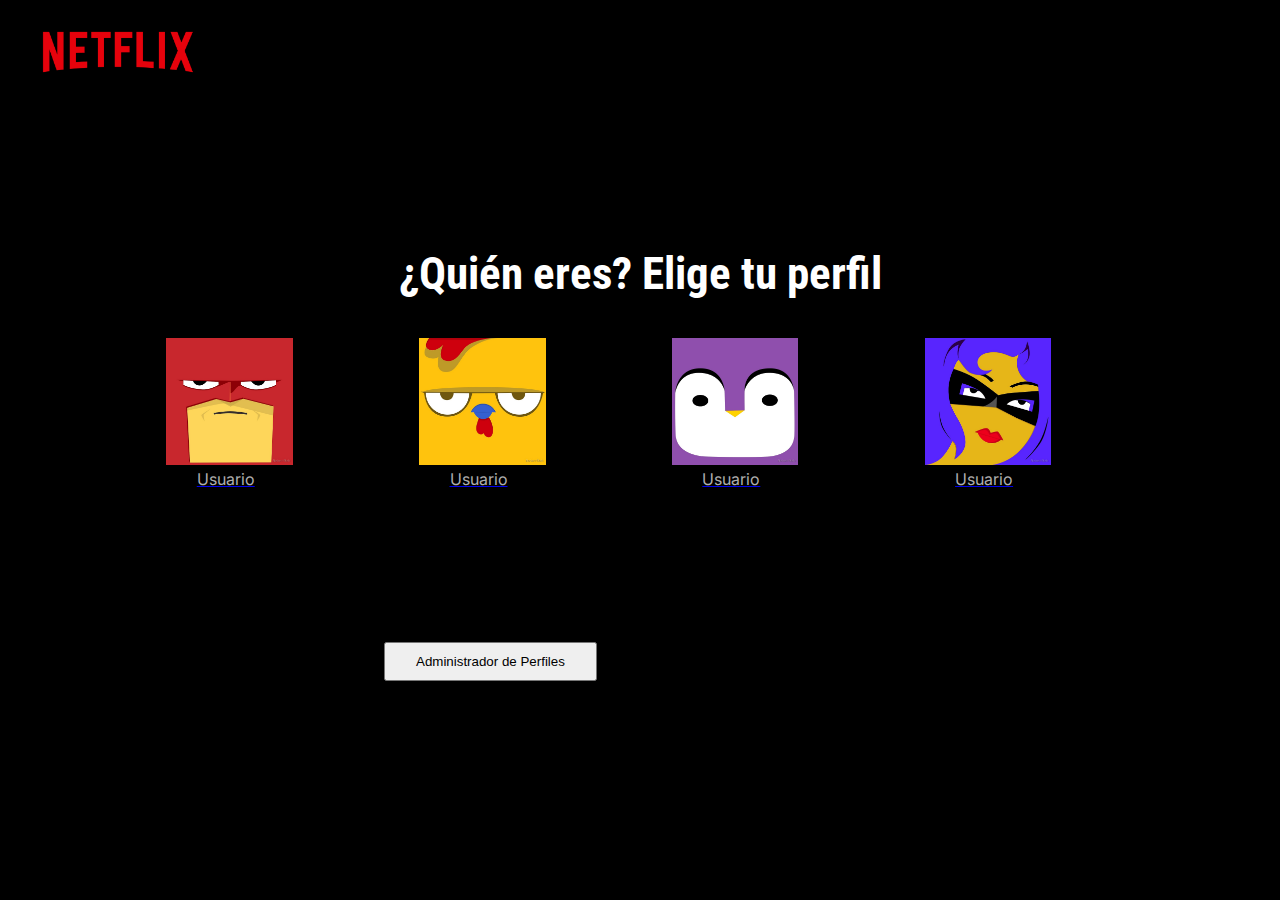
<file: index.html>
<!DOCTYPE html>
<html lang="es">

<head>
    <meta charset="UTF-8">
    <meta http-equiv="X-UA-Compatible" content="IE=edge">
    <meta name="viewport" content="width=device-width, initial-scale=1.0">
    <title>Netflix</title>
    <link rel="shortcut icon" href="img/favicom.png" type="image/x-icon">
    <link rel="stylesheet" href="css/estilos.css">
    <link href="https://cdn.jsdelivr.net/npm/bootstrap@5.1.3/dist/css/bootstrap.min.css" rel="stylesheet" integrity="sha384-1BmE4kWBq78iYhFldvKuhfTAU6auU8tT94WrHftjDbrCEXSU1oBoqyl2QvZ6jIW3" crossorigin="anonymous">
    <script src="https://cdn.jsdelivr.net/npm/bootstrap@5.1.3/dist/js/bootstrap.bundle.min.js" integrity="sha384-ka7Sk0Gln4gmtz2MlQnikT1wXgYsOg+OMhuP+IlRH9sENBO0LRn5q+8nbTov4+1p" crossorigin="anonymous"></script>
</head>

<body class="color_fondo">




    <!--PANTALLA DE CARGA INICIA-->


    <div class="logo_netflix">
        <img width="15%" src="img/logo netflix.png" alt="logo_netflix">
    </div>

    <div class="perfiles_en_descanzo">
        <h1 class="Letra_pantalla_inicio">¿Quién eres? Elige tu perfil</h1>




        <ul class="choose-profile">


            <li class="perfiles">
                <div>
                    <a class="profile-link" tabindex="0" href="Inicio.html" data-uia="action-select-profile+primary">
                        <div class="avatar-wrapper">
                            <div class="profile-icon" data-profile-guid="64MDYFBIDRDAXAALMIUWHMT2DU">
                                <img width="50%" src="img/1.jpg" alt="img/1.jpg">
                                <p class="Letra_pantalla_inicio1">Usuario</p>
                            </div>
                        </div>
                    </a>
                    <div class="profile-children"></div>
                </div>
            </li>

            <li class="perfiles">
                <div>
                    <a class="profile-link" tabindex="0" href="Inicio.html" data-uia="action-select-profile+primary">
                        <div class="avatar-wrapper">
                            <div class="profile-icon" data-profile-guid="64MDYFBIDRDAXAALMIUWHMT2DU">
                                <img width="50%" src="img/2.jpg" alt="img/2.jpg">
                                <p class="Letra_pantalla_inicio1">Usuario</p>
                            </div>
                        </div>
                    </a>
                    <div class="profile-children"></div>
                </div>
            </li>

            <li class="perfiles">
                <div>
                    <a class="profile-link" tabindex="0" href="Inicio.html" data-uia="action-select-profile+primary">
                        <div class="avatar-wrapper">
                            <div class="profile-icon" data-profile-guid="64MDYFBIDRDAXAALMIUWHMT2DU">
                                <img width="50%" src="img/3.jpg" alt="img/3.jpg">
                                <p class="Letra_pantalla_inicio1">Usuario</p>
                            </div>
                        </div>
                    </a>
                    <div class="profile-children"></div>
                </div>
            </li>

            <li class="perfiles">
                <div>
                    <a class="profile-link" tabindex="0" href="Inicio.html" data-uia="action-select-profile+primary">
                        <div class="avatar-wrapper">
                            <div class="profile-icon" data-profile-guid="64MDYFBIDRDAXAALMIUWHMT2DU">
                                <img width="50%" src="img/4.jpg" alt="img/4.jpg">
                                <p class="Letra_pantalla_inicio1">Usuario</p>
                            </div>
                        </div>
                    </a>
                    <div class="profile-children"></div>
                </div>
            </li>


        </ul>
    </div>

    <button type="button" class="btn btn-outline-danger boton-administrador">Administrador de Perfiles</button>

    <!--PANTALLA DE CARGA FINALIZA-->






</body>

</html>
</file>
<file: css/estilos.css>
@import url('https://fonts.googleapis.com/css2?family=Roboto+Condensed&display=swap');
@import url('https://fonts.googleapis.com/css2?family=Libre+Baskerville:wght@700&display=swap');
@import url('https://fonts.googleapis.com/css2?family=Inter&display=swap');

/* ---- ----- ----- PERFILES ----- ----- ----- */


/* ---- ----- ----- PERFILES ----- ----- ----- */


/* ---- ----- ----- PERFILES ----- ----- ----- */

.logo_netflix {
    padding: 1%;
    border: 1%;
    margin: 1%;
}

.color_fondo {
    background-color: black;
}

.perfiles_en_descanzo {
    margin: 12% auto;
}

.Letra_pantalla_inicio {
    width: 100%;
    color: #fff;
    font-size: 3.5vw;
    font-family: 'Roboto Condensed', sans-serif;
    text-align: center;
}

.Letra_pantalla_inicio1 {
    font-size: 100%;
    font-family: 'Inter', sans-serif;
    align-items: center;
    justify-items: center;
    color: rgb(175, 174, 174);
    margin: auto 12%;
    text-decoration: solid;
}

.choose-profile {
    display: flex;
    margin: 3% 8% auto 13%;
}

.boton-administrador {
    padding: 10px 30px;
    margin: auto 42% auto 42%;
}

.logo-brra-generos {
    margin: auto 10%;
}

* {
    margin: 0;
    padding: 0;
}

body {
    background: rgba(0, 0, 0, 0.979);
}

.contenedor {
    font-family: Georgia, 'Times New Roman', Times, serif;
    max-width: 2000px;
    margin: auto;
}


/* menu de navegacion */

.contenedor header .main {
    width: 100%;
    background: rgba(0, 0, 0, 0.685);
    display: flex;
    align-items: center;
    padding-top: 20px;
    padding-bottom: 10px;
    padding-left: 20px;
    position: fixed;
    z-index: 1;
}

.contenedor header .main .use {
    display: none;
}

.contenedor header .main .use .datos2 {
    text-align: center;
}

.contenedor header .main .logo {
    color: red;
    margin-left: 50px;
    margin-right: 20px;
}


/* #menu ul li {
    background-color:#2e518b;
} */

#menu ul {
    list-style: none;
    margin: 0;
    padding: 0;
}

#menu ul a {
    display: block;
    color: #fff;
    text-decoration: none;
    font-weight: 400;
    font-size: 15px;
    padding: 10px;
    font-family: "HelveticaNeue", "Helvetica Neue", Helvetica, Arial, sans-serif;
    /* text-transform:uppercase; */
    letter-spacing: 1px;
}

#menu ul li {
    position: relative;
    float: left;
    margin: 0;
    padding: 0;
}


/* #menu ul li:hover {
  background:#5b78a7;
} */

#menu ul ul {
    display: none;
    position: absolute;
    top: 100%;
    left: 0;
    padding: 0;
}

#menu ul ul li {
    float: none;
    width: 102px;
}

#menu ul ul a {
    line-height: 120%;
    padding: 10px 15px;
}

#menu ul a:hover {
    color: rgb(163, 163, 163);
}

#menu ul li:hover>ul {
    display: block;
    background: rgba(0, 0, 0, 0.788);
    border-radius: 0px 0px 5px 5px;
}

#menu ul li:hover>.cate {
    background: black;
    border-radius: 5px 5px 0px 0px;
}

#menu ul ul .cate2 {
    display: none;
}


/* sesion  */

#sesion {
    text-transform: capitalize;
}

#sesion ul {
    list-style: none;
    margin: 0;
    padding: 0;
}

#sesion ul a {
    display: block;
    color: #fff;
    text-decoration: none;
    font-weight: 400;
    font-size: 15px;
    padding: 10px;
    font-family: "HelveticaNeue", "Helvetica Neue", Helvetica, Arial, sans-serif;
    /* text-transform:uppercase; */
    letter-spacing: 1px;
}

#sesion ul li {
    position: relative;
    float: left;
    margin: 0;
    padding: 0;
}


/* #menu ul li:hover {
	background:#5b78a7;
  } */

#sesion ul ul {
    display: none;
    position: absolute;
    top: 100%;
    left: 0;
    padding: 0;
}

#sesion ul ul li {
    float: none;
    width: 130px;
}

#sesion ul ul a {
    line-height: 120%;
    padding: 10px 0px;
}

#sesion ul #cerrar:hover {
    text-decoration: underline;
}

#sesion ul li:hover>ul {
    display: block;
    background: rgba(0, 0, 0, 0.788);
    border-radius: 0px 0px 5px 5px;
}

#sesion ul li:hover>.cate {
    border-radius: 5px 5px 3px 3px;
}

#sesion ul .cate {
    display: flex;
    align-items: center;
}

#cerrar {
    text-align: center;
    width: 100%;
    font-weight: bold;
    padding-bottom: 5px;
}

#icono {
    width: 30px;
    margin-right: 10px;
}


/* Estilos portada y sinopsis */


/* .contenedor header{
    background: url('../poster/principal/5.jpg');
    height: 550px;
    background-position: top center;
    background-size: cover;
} */

.contenedor header .titulo {
    color: white;
    width: 500px;
    padding-top: 300px;
    margin-left: 60px;
    font-family: 'Libre Baskerville', serif;
}

.contenedor header .titulo p {
    font-weight: bold;
    color: rgba(255, 255, 255, 0.911);
}

.contenedor header .titulo .caja1 {
    padding-left: 20px;
    width: 175px;
}

.contenedor header .titulo .caja2 {
    width: 205px;
}

.contenedor header .titulo a {
    background: rgba(0, 0, 0, 0.719);
    color: rgb(255, 255, 255);
    display: inline-block;
    text-decoration: none;
    margin-top: 40px;
    margin-right: 15px;
    padding-top: 17px;
    padding-bottom: 17px;
    padding-left: 15px;
    padding-right: 10px;
    border-radius: 10px;
    font-weight: bold;
}

.contenedor header .titulo a:hover {
    background: white;
    color: rgba(0, 0, 0, 0.747);
}

.contenedor header .titulo a img {
    width: 20px;
    float: left;
    margin-right: 15px;
    border-radius: 10px;
}


/* ---- ----- ----- Contenedor Titulo y Controles ----- ----- ----- */

.contenedor-titulo-controles {
    display: flex;
    justify-content: space-between;
    align-items: end;
}

.contenedor-titulo-controles h3 {
    margin-top: 10px;
    margin-left: 15px;
    color: rgba(255, 255, 255, 0.829);
    font-size: 20px;
}

.contenedor-titulo-controles .indicadores button {
    background: #fff;
    height: 3px;
    width: 10px;
    cursor: pointer;
    border: none;
    margin-right: 2px;
}

.contenedor-titulo-controles .indicadores button:hover,
.contenedor-titulo-controles .indicadores button.activo {
    background: red;
}


/* ---- ----- ----- Contenedor Principal y Flechas ----- ----- ----- */

.peliculas-recomendadas {
    margin-bottom: 10px;
    margin-left: 40px;
    margin-right: 40px;
}

.peliculas-recomendadas .contenedor-principal {
    display: flex;
    align-items: center;
    position: relative;
}

.peliculas-recomendadas .contenedor-principal .flecha-izquierda,
.peliculas-recomendadas .contenedor-principal .flecha-derecha {
    position: absolute;
    border: none;
    background: rgba(0, 0, 0, 0.3);
    font-size: 40px;
    height: 50%;
    top: calc(50% - 25%);
    line-height: 40px;
    width: 50px;
    color: #fff;
    cursor: pointer;
    z-index: 500;
    transition: .2s ease all;
}

.peliculas-recomendadas .contenedor-principal .flecha-izquierda:hover,
.peliculas-recomendadas .contenedor-principal .flecha-derecha:hover {
    background: rgba(0, 0, 0, .9);
}

.peliculas-recomendadas .contenedor-principal .flecha-izquierda {
    left: 0;
}

.peliculas-recomendadas .contenedor-principal .flecha-derecha {
    right: 0;
}


/* ---- ----- ----- Carousel ----- ----- ----- */

.peliculas-recomendadas .contenedor-carousel {
    width: 100%;
    padding: 20px 0;
    overflow: hidden;
    scroll-behavior: smooth;
    overflow-x: scroll;
}

.peliculas-recomendadas .contenedor-carousel::-webkit-scrollbar {
    height: 7px;
    background: rgb(31, 31, 31);
}

.peliculas-recomendadas .contenedor-carousel::-webkit-scrollbar-thumb {
    background: rgb(2, 0, 36);
    background: linear-gradient(90deg, rgb(0, 0, 0) 5%, rgb(2, 2, 24) 50%, rgb(0, 91, 109) 100%);
    border-radius: 3px;
}

.peliculas-recomendadas .contenedor-carousel .carousel {
    display: flex;
    flex-wrap: nowrap;
}

.peliculas-recomendadas .contenedor-carousel .carousel .pelicula {
    min-width: 22%;
    transition: .2s ease all;
    box-shadow: 5px 5px 10px rgba(0, 0, 0, .3);
}

.peliculas-recomendadas .carousel .pelicula {
    margin-left: 5px;
}

.peliculas-recomendadas .contenedor-carousel .carousel .pelicula.hover {
    transform: scale(1.2);
    transform-origin: center;
}

.peliculas-recomendadas .contenedor-carousel .carousel .pelicula img {
    width: 100%;
    vertical-align: top;
}

.pelicula img {
    height: 100%;
    border-radius: 5px;
}

@media screen and (max-width: 600px) {
    .contenedor header .main .use {
        display: inline-block;
        color: rgb(255, 255, 255);
        background: url('../poster/logo.png');
        background-position: top center;
        background-size: cover;
        padding-top: 25px;
        padding-bottom: 5px;
        padding-left: 5px;
        padding-right: 5px;
        border-radius: 100%;
        margin-right: 15px;
    }
    #sesion {
        display: none;
    }
    .contenedor header .main .use h5 {
        background: black;
        border-radius: 5px;
        text-transform: capitalize;
    }
    .contenedor header .main .use2 {
        display: none;
    }
    .contenedor header .main .logo .use .datos {
        text-align: center;
    }
    .contenedor header .main .logo .use .datos form {
        text-align: center;
    }
    .contenedor header .main .logo h1 {
        padding-top: 17px;
    }
    .contenedor header .main .logo .use .datos form button {
        background: rgb(233, 7, 7);
        border-radius: 10px;
        color: white;
        font-size: 10px;
    }
    .contenedor header .main {
        background: rgba(0, 0, 0, 0.432);
        display: block;
        padding-bottom: 5px;
        padding-left: 0px;
        padding-top: 5px;
    }
    .contenedor header .main .logo {
        display: flex;
        justify-content: space-between;
        width: 100%;
        text-align: center;
        color: red;
        margin-left: 0px;
        margin-right: 0px;
        padding-left: 10px;
    }
    #menu ul .opcional {
        display: none;
    }
    #menu ul ul .cate2 {
        display: block;
    }
    #menu {
        width: 100%;
        display: flex;
        align-items: center;
        justify-content: center;
    }
    .contenedor header .titulo {
        width: 100%;
        margin-left: 3px;
    }
    .peliculas-recomendadas {
        margin-bottom: 1px;
        margin-left: 3px;
        margin-right: 3px;
    }
    .contenedor header .titulo a {
        margin-top: 0px;
    }
    .contenedor header .titulo p {
        margin-top: 15px;
        margin-bottom: 15px;
    }
    .contenedor-titulo-controles h3 {
        margin-top: 15px;
        margin-left: 2px;
        font-size: 18px;
    }
    .pelicula img {
        height: 100px;
    }
    .contenedor header .titulo {
        padding-top: 350px;
        text-align: center;
    }
    .contenedor header .titulo .caja1 {
        padding-left: 20px;
        padding-top: 10px;
        padding-bottom: 10px;
        width: 175px;
    }
    .contenedor header .titulo .caja2 {
        display: none;
    }
    .contenedor header .titulo a:hover {
        background: white;
        color: rgba(0, 0, 0, 0.747);
    }
    .contenedor header .titulo a img {
        width: 20px;
        float: left;
        margin-right: 0px;
        border-radius: 10px;
    }
    .contenedor header .titulo h1 {
        font-size: 20px;
    }
    .contenedor header .titulo p {
        display: none;
    }
    .buscador {
        text-align: center;
    }
}

.Familiares {
    align-items: center;
    justify-items: center;
    padding: 0% 1%;
}


/* ---- ----- ----- REPRODUCCION DOCTOR STRANGER ----- ----- ----- */


/* ---- ----- ----- REPRODUCCION DOCTOR STRANGER ----- ----- ----- */


/* ---- ----- ----- REPRODUCCION DOCTOR STRANGER ----- ----- ----- */

.Fondo_Doctor_Strange {
    margin: 0;
    min-height: 100vh;
    background-image: url(https://www.themoviedb.org/t/p/original/fBStjn6y58rZ4QMyMGkodFdEIJa.jpg);
    background-repeat: no-repeat;
    background-size: cover;
    background-position: center;
    background-attachment: fixed;
}

.Fondo_Doctor_Strange:before {
    content: "";
    width: 100%;
    min-height: 100vh;
    position: absolute;
    top: 0;
    left: 0;
    background: linear-gradient(180deg, #000, #000);
    opacity: 0.5;
}

.navbar-light {
    background-color: #000;
}

.Contenido_Doctor_Strange {
    position: relative;
    color: #fff;
}

.Poster_Doctor_Strange {
    margin: 5%;
    width: 50%;
}

.titulo_Doctor_Strange {
    margin: 5%;
}

.Explicacion_Doctor_Strange {
    margin: auto 10% auto auto;
}

.Boton_reproducir {
    color: #fff;
    text-decoration: none;
}


/* ---- ----- ----- REPRODUCCION RED ----- ----- ----- */


/* ---- ----- ----- REPRODUCCION RED ----- ----- ----- */


/* ---- ----- ----- REPRODUCCION RED ----- ----- ----- */

.Fondo_Red {
    margin: 0;
    min-height: 100vh;
    background-image: url(https://www.themoviedb.org/t/p/original/mdviAeQNEAOSddeViLMPh3Ihiqb.jpg);
    background-repeat: no-repeat;
    background-size: cover;
    background-position: center;
    background-attachment: fixed;
}

.Fondo_Red:before {
    content: "";
    width: 100%;
    min-height: 100vh;
    position: absolute;
    top: 0;
    left: 0;
    background: linear-gradient(180deg, #000, #000);
    opacity: 0.5;
}

.navbar-light {
    background-color: #000;
}

.Contenido_Red {
    position: relative;
    color: #fff;
}

.Poster_Red {
    margin: 5%;
    width: 50%;
}

.titulo_Red {
    margin: 5%;
}

.Explicacion_Red {
    margin: auto 10% auto auto;
}

.Boton_reproducir {
    color: #fff;
    text-decoration: none;
}


/* ---- ----- ----- REPRODUCCION SONIC ----- ----- ----- */


/* ---- ----- ----- REPRODUCCION SONIC ----- ----- ----- */


/* ---- ----- ----- REPRODUCCION SONIC ----- ----- ----- */

.Fondo_Sonic {
    margin: 0;
    min-height: 100vh;
    background-image: url(https://www.themoviedb.org/t/p/original/egoyMDLqCxzjnSrWOz50uLlJWmD.jpg);
    background-repeat: no-repeat;
    background-size: cover;
    background-position: center;
    background-attachment: fixed;
}

.Fondo_Sonic:before {
    content: "";
    width: 100%;
    min-height: 100vh;
    position: absolute;
    top: 0;
    left: 0;
    background: linear-gradient(180deg, #000, #000);
    opacity: 0.5;
}

.navbar-light {
    background-color: #000;
}

.Contenido_Sonic {
    position: relative;
    color: #fff;
}

.Poster_Sonic {
    margin: 5%;
    width: 50%;
}

.titulo_Sonic {
    margin: 5%;
}

.Explicacion_Sonic {
    margin: auto 10% auto auto;
}

.Boton_reproducir {
    color: #fff;
    text-decoration: none;
}


/* ---- ----- ----- REPRODUCCION HOTEL TRANSILVANIA 2----- ----- ----- */


/* ---- ----- ----- REPRODUCCION HOTEL TRANSILVANIA 2----- ----- ----- */


/* ---- ----- ----- REPRODUCCION HOTEL TRANSILVANIA 2----- ----- ----- */

.Fondo_Hotel-Transilvania-2 {
    margin: 0;
    min-height: 100vh;
    background-image: url(https://www.themoviedb.org/t/p/original/86Bxkqz9N6zyHOAAPYETZPYCNaq.jpg);
    background-repeat: no-repeat;
    background-size: cover;
    background-position: center;
    background-attachment: fixed;
}

.Fondo_Hotel-Transilvania-2:before {
    content: "";
    width: 100%;
    min-height: 100vh;
    position: absolute;
    top: 0;
    left: 0;
    background: linear-gradient(180deg, #000, #000);
    opacity: 0.5;
}

.navbar-light {
    background-color: #000;
}

.Contenido_Hotel-Transilvania-2 {
    position: relative;
    color: #fff;
}

.Poster_Hotel-Transilvania-2 {
    margin: 5%;
    width: 50%;
}

.titulo_Hotel-Transilvania-2 {
    margin: 5%;
}

.Explicacion_Hotel-Transilvania-2 {
    margin: auto 10% auto auto;
}

.Boton_reproducir {
    color: #fff;
    text-decoration: none;
}


/* ---- ----- ----- REPRODUCCION UNCHARTED----- ----- ----- */


/* ---- ----- ----- REPRODUCCION UNCHARTED----- ----- ----- */


/* ---- ----- ----- REPRODUCCION UNCHARTED----- ----- ----- */

.Fondo_Uncharted {
    margin: 0;
    min-height: 100vh;
    background-image: url(https://www.themoviedb.org/t/p/original/aEGiJJP91HsKVTEPy1HhmN0wRLm.jpg);
    background-repeat: no-repeat;
    background-size: cover;
    background-position: center;
    background-attachment: fixed;
}

.Fondo_Uncharted:before {
    content: "";
    width: 100%;
    min-height: 100vh;
    position: absolute;
    top: 0;
    left: 0;
    background: linear-gradient(180deg, #000, #000);
    opacity: 0.5;
}

.navbar-light {
    background-color: #000;
}

.Contenido_Uncharted {
    position: relative;
    color: #fff;
}

.Poster_Uncharted {
    margin: 5%;
    width: 50%;
}

.titulo_Uncharted {
    margin: 5%;
}

.Explicacion_Uncharted {
    margin: auto 10% auto auto;
}

.Boton_reproducir {
    color: #fff;
    text-decoration: none;
}


/* ---- ----- ----- REPRODUCCION The Batman----- ----- ----- */


/* ---- ----- ----- REPRODUCCION The Batman----- ----- ----- */


/* ---- ----- ----- REPRODUCCION The Batman----- ----- ----- */

.Fondo_The_Batman {
    margin: 0;
    min-height: 100vh;
    background-image: url(https://www.themoviedb.org/t/p/original/e66tM5YOawXLxhDAfWkR7sxpb3h.jpg);
    background-repeat: no-repeat;
    background-size: cover;
    background-position: center;
    background-attachment: fixed;
}

.Fondo_The_Batman:before {
    content: "";
    width: 100%;
    min-height: 100vh;
    position: absolute;
    top: 0;
    left: 0;
    background: linear-gradient(180deg, #000, #000);
    opacity: 0.5;
}

.navbar-light {
    background-color: #000;
}

.Contenido_The_Batman {
    position: relative;
    color: #fff;
}

.Poster_The_Batman {
    margin: 5%;
    width: 50%;
}

.titulo_The_Batman {
    margin: 5%;
}

.Explicacion_The_Batman {
    margin: auto 10% auto auto;
}

.Boton_reproducir {
    color: #fff;
    text-decoration: none;
}


/* ---- ----- ----- REPRODUCCION Animales_Fantásticos----- ----- ----- */


/* ---- ----- ----- REPRODUCCION Animales_Fantásticos----- ----- ----- */


/* ---- ----- ----- REPRODUCCION Animales_Fantásticos----- ----- ----- */

.Fondo_Animales_Fantásticos {
    margin: 0;
    min-height: 100vh;
    background-image: url(https://www.themoviedb.org/t/p/original/wQXb8y401ztnwlFCTLssnvAgGjF.jpg);
    background-repeat: no-repeat;
    background-size: cover;
    background-position: center;
    background-attachment: fixed;
}

.Fondo_Animales_Fantásticos:before {
    content: "";
    width: 100%;
    min-height: 100vh;
    position: absolute;
    top: 0;
    left: 0;
    background: linear-gradient(180deg, #000, #000);
    opacity: 0.5;
}

.navbar-light {
    background-color: #000;
}

.Contenido_Animales_Fantásticos {
    position: relative;
    color: #fff;
}

.Poster_Animales_Fantásticos {
    margin: 5%;
    width: 50%;
}

.titulo_Animales_Fantásticos {
    margin: 5%;
}

.Explicacion_Animales_Fantásticos {
    margin: auto 10% auto auto;
}

.Boton_reproducir {
    color: #fff;
    text-decoration: none;
}


/* ---- ----- ----- REPRODUCCION MORBIUS----- ----- ----- */


/* ---- ----- ----- REPRODUCCION MORBIUS----- ----- ----- */


/* ---- ----- ----- REPRODUCCION MORBIUS----- ----- ----- */

.Fondo_Morbius {
    margin: 0;
    min-height: 100vh;
    background-image: url(https://www.themoviedb.org/t/p/original/tj4lzGgHrfjnjVqAKkLIjFqPSyO.jpg);
    background-repeat: no-repeat;
    background-size: cover;
    background-position: center;
    background-attachment: fixed;
}

.Fondo_Morbius:before {
    content: "";
    width: 100%;
    min-height: 100vh;
    position: absolute;
    top: 0;
    left: 0;
    background: linear-gradient(180deg, #000, #000);
    opacity: 0.5;
}

.navbar-light {
    background-color: #000;
}

.Contenido_Morbius {
    position: relative;
    color: #fff;
}

.Poster_Morbius {
    margin: 5%;
    width: 50%;
}

.titulo_Morbius {
    margin: 5%;
}

.Explicacion_Morbius {
    margin: auto 10% auto auto;
}

.Boton_reproducir {
    color: #fff;
    text-decoration: none;
}


/* ---- ----- ----- REPRODUCCION Ambulance Plan de Huida ----- ----- ----- */


/* ---- ----- ----- REPRODUCCION Ambulance Plan de Huida ----- ----- ----- */


/* ---- ----- ----- REPRODUCCION Ambulance Plan de Huida ----- ----- ----- */

.Fondo_Ambulance {
    margin: 0;
    min-height: 100vh;
    background-image: url(https://www.themoviedb.org/t/p/original/192vHmAPbk5esL34XMKZ1YLGFjr.jpg);
    background-repeat: no-repeat;
    background-size: cover;
    background-position: center;
    background-attachment: fixed;
}

.Fondo_Ambulance:before {
    content: "";
    width: 100%;
    min-height: 100vh;
    position: absolute;
    top: 0;
    left: 0;
    background: linear-gradient(180deg, #000, #000);
    opacity: 0.5;
}

.navbar-light {
    background-color: #000;
}

.Contenido_Ambulance {
    position: relative;
    color: #fff;
}

.Poster_Ambulance {
    margin: 5%;
    width: 50%;
}

.titulo_Morbius {
    margin: 5%;
}

.Explicacion_Morbius {
    margin: auto 10% auto auto;
}

.Boton_reproducir {
    color: #fff;
    text-decoration: none;
}


/* ---- ----- ----- REPRODUCCION LOS TIPOS MALOS ----- ----- ----- */


/* ---- ----- ----- REPRODUCCION LOS TIPOS MALOS ----- ----- ----- */


/* ---- ----- ----- REPRODUCCION LOS TIPOS MALOS ----- ----- ----- */

.Fondo_Los_Tipos_Malos {
    margin: 0;
    min-height: 100vh;
    background-image: url(https://www.themoviedb.org/t/p/original/ea3nuV8XgPe5HOrQec1uzX1mzdY.jpg);
    background-repeat: no-repeat;
    background-size: cover;
    background-position: center;
    background-attachment: fixed;
}

.Fondo_Los_Tipos_Malos:before {
    content: "";
    width: 100%;
    min-height: 100vh;
    position: absolute;
    top: 0;
    left: 0;
    background: linear-gradient(180deg, #000, #000);
    opacity: 0.5;
}

.navbar-light {
    background-color: #000;
}

.Contenido_Los_Tipos_Malos {
    position: relative;
    color: #fff;
}

.Poster_Los_Tipos_Malos {
    margin: 5%;
    width: 50%;
}

.titulo_Los_Tipos_Malos {
    margin: 5%;
}

.Explicacion_Los_Tipos_Malos {
    margin: auto 10% auto auto;
}

.Boton_reproducir {
    color: #fff;
    text-decoration: none;
}


/* ---- ----- ----- LOGOS DE PRODUCTORAS----- ----- ----- */


/* ---- ----- ----- LOGOS DE PRODUCTORAS----- ----- ----- */


/* ---- ----- ----- LOGOS DE PRODUCTORAS----- ----- ----- */

.btn-outline-danger {
    display: flex;
    justify-content: right;
    align-content: flex;
    margin: auto 30%;
}

.productoras {
    justify-content: left;
    padding: auto;
    margin: 1% auto;
}
</file>
